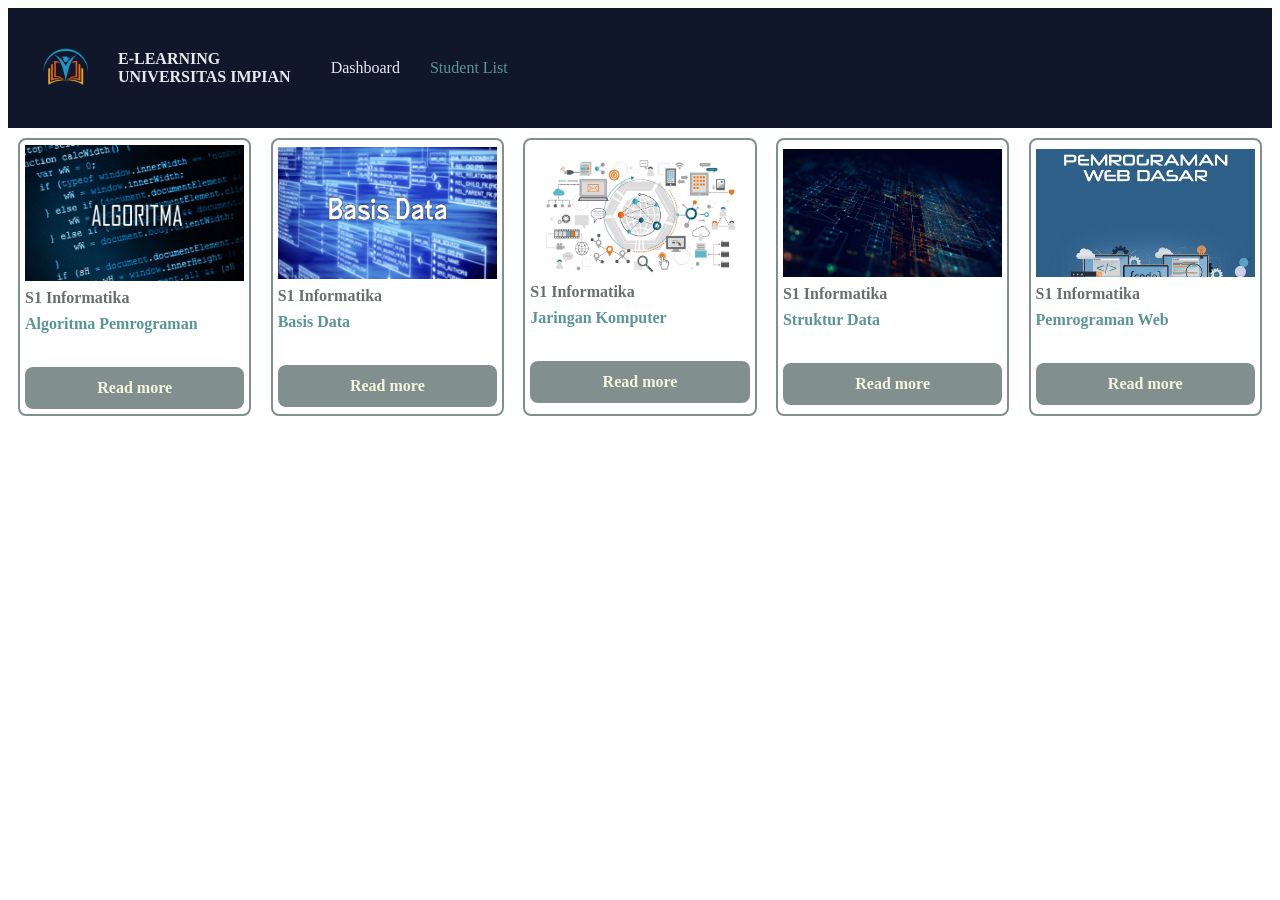
<file: index.html>
<!DOCTYPE html>
<html lang="en">
<head>
    <meta charset="UTF-8">
    <meta name="viewport" content="width=device-width, initial-scale=1.0">
    <title>E-Learning Universitas Impian</title>
    <link rel="stylesheet" href="styleA1.css">
</head>
<body>
    <div class="container">
        <nav>
            <div id="logo">
                <img src="Logo.png" width=45 alt="logo ilustration" style="margin-right: 30px;"">
                <div class="logo" style="color: #E7E9ED;">E-LEARNING <br> UNIVERSITAS IMPIAN</div>
            </div>
            
            <ul>
                <li ><a href="index.html" style="color:#E7E9ED;";>Dashboard</a></li>
                <li><a href="studentlist.html" style="color:#599692";>Student List</a></li>
            </ul>
        </nav>
    </div>
    <div class="bg-card">
        <section>
            <div class="course">
                <div class="course-container">
                    <div class="course-card">
                        <div> <img src="Gambar-Alpro.jpg" width=120 style="width: 100%; height: 100%;" alt="alpro ilustration"></div>
                        <span class="course-card-text" style="color: #696e6e";>S1 Informatika</span>
                        <span class="course-card-text" style="color: #599692;">Algoritma Pemrograman</span>
                        <br>
                        <a href="#" class="readmore">Read more</a>
                    </div>
                    <div class="course-card">
                       <div><img src="Gambar-Basdat.png" width=120 style="width: 100%; height: 100%;" alt="basdat ilustration"></div> 
                        <span class="course-card-text" style="color: #696e6e";>S1 Informatika</span>
                        <span class="course-card-text" style="color: #599692;">Basis Data</span>
                        <br>
                        <a href="#" class="readmore">Read more</a>
                    </div>
                    <div class="course-card">
                        <div><img src="Gambar-Jarkom.jpg" width=120 style="width: 100%; height: 100%;" alt="jarkom ilustration"></div>
                        <span class="course-card-text" style="color: #696e6e";>S1 Informatika</span>
                        <span class="course-card-text" style="color: #599692;">Jaringan Komputer</span>
                        <br>
                        <a href="#" class="readmore">Read more</a>
                    </div>
                    <div class="course-card">
                         <div><img src="Gambar-Strukdat.jpg" width=120 style="width: 100%; height: 100%;" alt="strukdat ilustration"></div>
                         <span class="course-card-text" style="color: #696e6e";>S1 Informatika</span>
                        <span class="course-card-text" style="color: #599692;">Struktur Data</span>
                        <br>
                        <a href="#" class="readmore">Read more</a>
                    </div>
                    <div class="course-card">
                         <div><img src="Gambar-Web.jpg" width=120 style="width: 100%; height: 100%;" alt="web ilustration"></div>
                         <span class="course-card-text" style="color: #696e6e";>S1 Informatika</span>
                        <span class="course-card-text" style="color: #599692;">Pemrograman Web</span>
                        <br>
                        <a href="#" class="readmore">Read more</a>
                    </div>
                </div>
            </div>
        </section>
    </div>
    
</body>
</html>
</file>
<file: styleA1.css>
nav{
    /* display: flex;
    justify-content: space-between;
    align-items: center;
    position: sticky; */
     padding: 30px;
     display: flex;
}

nav ul{
        display: flex;
        gap: 30px;
        list-style-type: none;
}

.logo{
    font-weight: bold;
}

.bg-card{
    margin: 10px;
}

.container{
    padding: 5px;
    background-color: #11172A;
}
/* 
.course-container{
    display: flex;
    flex-wrap: wrap;
    justify-content: center;
    gap: 25px;
} */

.course-container {
    display: grid;
    grid-template-columns: 1fr 1fr 1fr 1fr 1fr;
    gap: 1.2em;
    
}
.course{
    justify-content: center;

}

.course-card{
    justify-content: center;
    padding: 5px;
    border: 2px solid #818f8e;
    font-weight: bold;
    background-color: #ffffff;
    display: flex   ;
    gap: 0.5rem;
    flex-direction: column;
    border-radius: 0.5rem;
    
}

.course-card-text{
    /* margin: 0.5rem; */
}

#logo {
     display: flex;
     align-items: center;
}

a{
    text-align: center;
    text-decoration: none;
}

.readmore{
    display: inline-block;
    background-color: #818f8e;
    color:beige;
    text-decoration: none;
    padding: 12px 24px;
    border-radius: 8px;
}

.button:hover {
  background-color: #525552;
  color: white;
}
</file>
